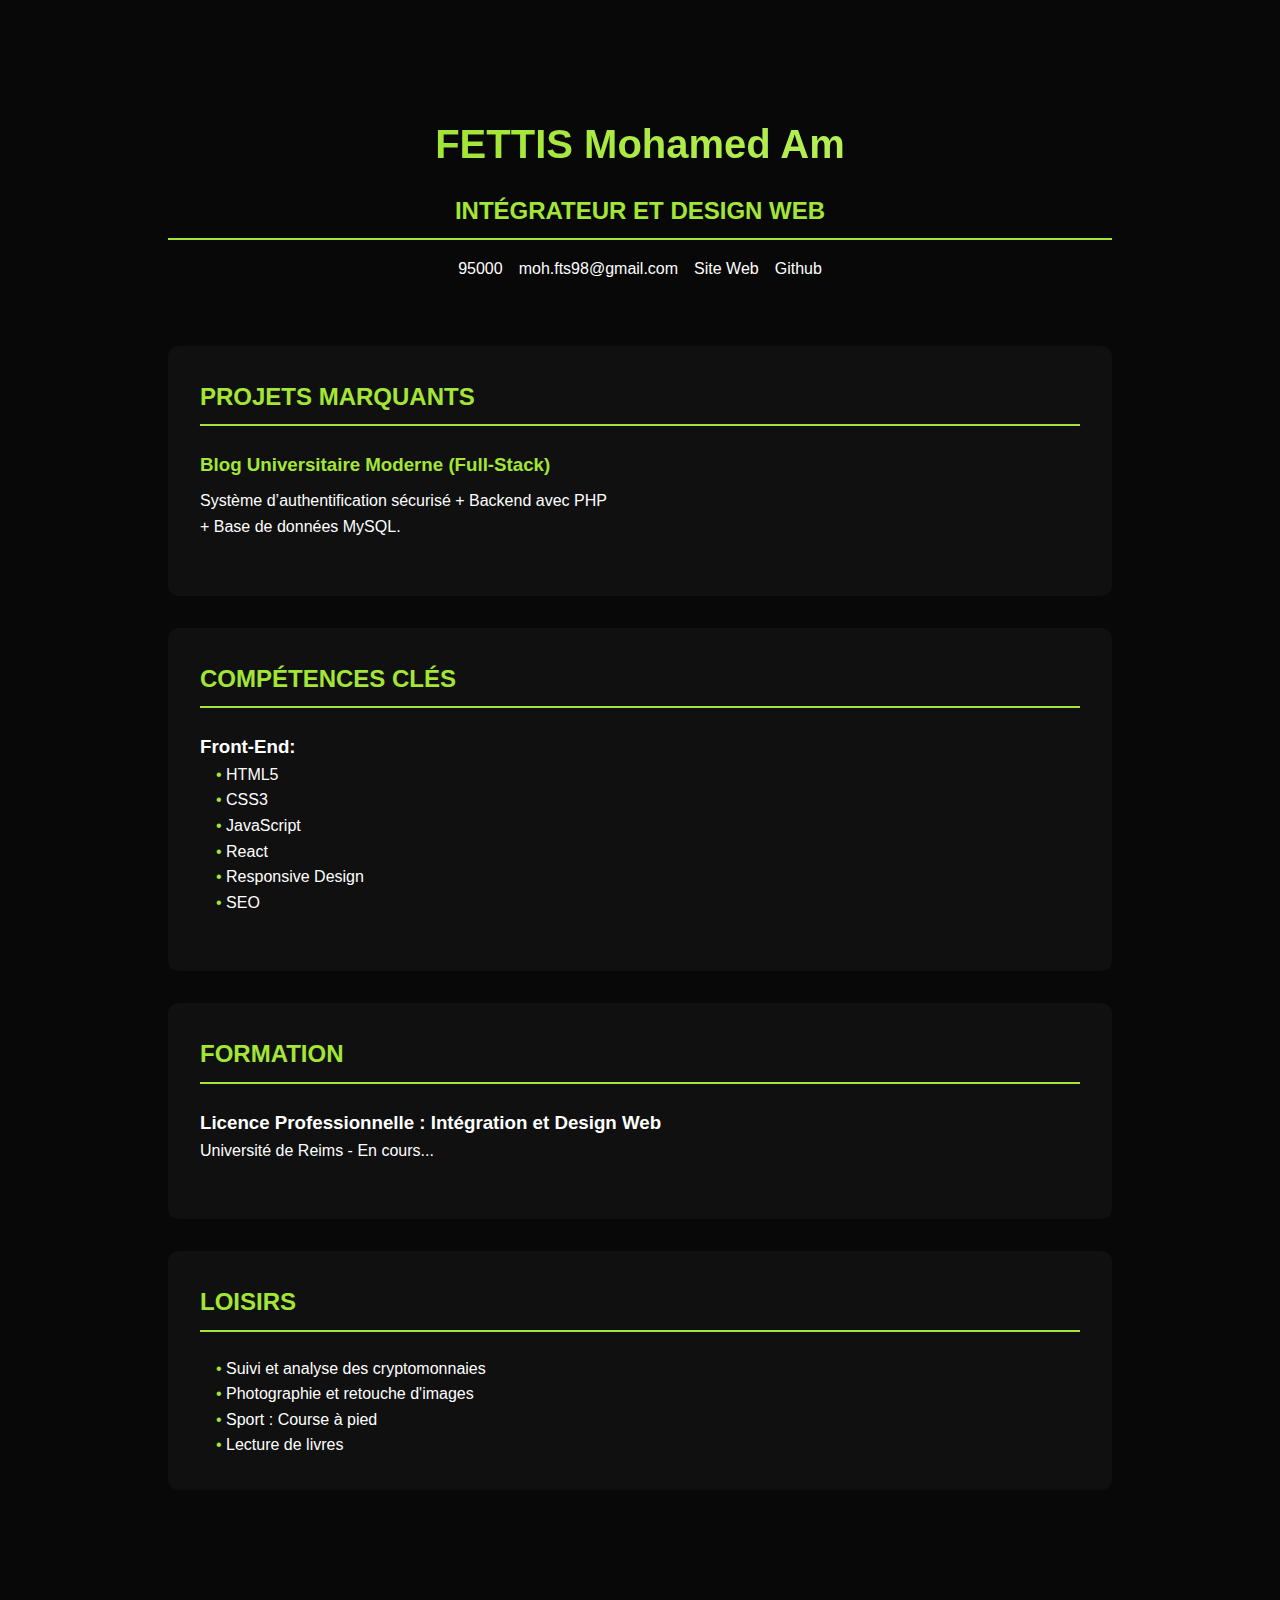
<file: assets/cv/cv.html>
<!DOCTYPE html>
<html lang="fr">
<head>
    <meta charset="UTF-8">
    <meta name="viewport" content="width=device-width, initial-scale=1.0">
    <title>CV - FETTIS Mohamed</title>
    <style>
        :root {
            --bg-color: #080808;
            --second-bg-color: #101010;
            --text-color: #fff;
            --main-color: #A3E635;
            --color-linear-gradient: linear-gradient(270deg, #BEF264 10%, #A3E635 70%);
            --padding-general: 7rem 10%;
        }

        * {
            margin: 0;
            padding: 0;
            box-sizing: border-box;
            font-family: Arial, sans-serif;
        }

        body {
            background: var(--bg-color);
            color: var(--text-color);
            line-height: 1.6;
        }

        .container {
            max-width: 1200px;
            margin: 0 auto;
            padding: var(--padding-general);
        }

        header {
            text-align: center;
            margin-bottom: 4rem;
        }

        h1 {
            font-size: 2.5rem;
            margin-bottom: 1rem;
            background: var(--color-linear-gradient);
            -webkit-background-clip: text;
            background-clip: text;
            -webkit-text-fill-color: transparent;
            color: transparent;
        }

        .title {
            color: var(--main-color);
            margin-bottom: 1rem;
        }

        .contact-info {
            display: flex;
            justify-content: center;
            gap: 1rem;
            flex-wrap: wrap;
            margin-bottom: 2rem;
        }

        .contact-info a {
            color: var(--text-color);
            text-decoration: none;
        }

        section {
            background: var(--second-bg-color);
            padding: 2rem;
            border-radius: 10px;
            margin-bottom: 2rem;
        }

        h2 {
            color: var(--main-color);
            margin-bottom: 1.5rem;
            padding-bottom: 0.5rem;
            border-bottom: 2px solid var(--main-color);
        }

        .project-item, .skill-category {
            margin-bottom: 1.5rem;
        }

        .project-item h3 {
            color: var(--main-color);
            margin-bottom: 0.5rem;
        }

        .skills-grid {
            display: grid;
            grid-template-columns: repeat(auto-fit, minmax(250px, 1fr));
            gap: 2rem;
        }

        ul {
            list-style: none;
            padding-left: 1rem;
        }

        li::before {
            content: "• ";
            color: var(--main-color);
        }

        .education-item {
            margin-bottom: 1.5rem;
        }

        @media (max-width: 768px) {
            .container {
                padding: 2rem 5%;
            }
            
            h1 {
                font-size: 2rem;
            }
        }
    </style>
</head>
<body>
    <div class="container">
        <header>
            <h1>FETTIS Mohamed Am</h1>
            <h2 class="title">INTÉGRATEUR ET DESIGN WEB</h2>
            <div class="contact-info">
                <span>95000</span>
                <a href="mailto:moh.fts98@gmail.com">moh.fts98@gmail.com</a>
                <a href="#">Site Web</a>
                <a href="#">Github</a>
            </div>
        </header>

        <section>
            <h2>PROJETS MARQUANTS</h2>
            <div class="project-item">
                <h3>Blog Universitaire Moderne (Full-Stack)</h3>
                <p>Système d’authentification sécurisé + Backend avec PHP<br>
                + Base de données MySQL.</p>
            </div>
            <!-- Repeat for other projects -->
        </section>

        <section>
            <h2>COMPÉTENCES CLÉS</h2>
            <div class="skills-grid">
                <div class="skill-category">
                    <h3>Front-End:</h3>
                    <ul>
                        <li>HTML5</li>
                        <li>CSS3</li>
                        <li>JavaScript</li>
                        <li>React</li>
                        <li>Responsive Design</li>
                        <li>SEO</li>
                    </ul>
                </div>
                <!-- Repeat for other skill categories -->
            </div>
        </section>

        <section>
            <h2>FORMATION</h2>
            <div class="education-item">
                <h3>Licence Professionnelle : Intégration et Design Web</h3>
                <p>Université de Reims - En cours...</p>
            </div>
            <!-- Repeat for other education entries -->
        </section>

        <section>
            <h2>LOISIRS</h2>
            <ul>
                <li>Suivi et analyse des cryptomonnaies</li>
                <li>Photographie et retouche d'images</li>
                <li>Sport : Course à pied</li>
                <li>Lecture de livres</li>
            </ul>
        </section>
    </div>
</body>
</html>
</file>
